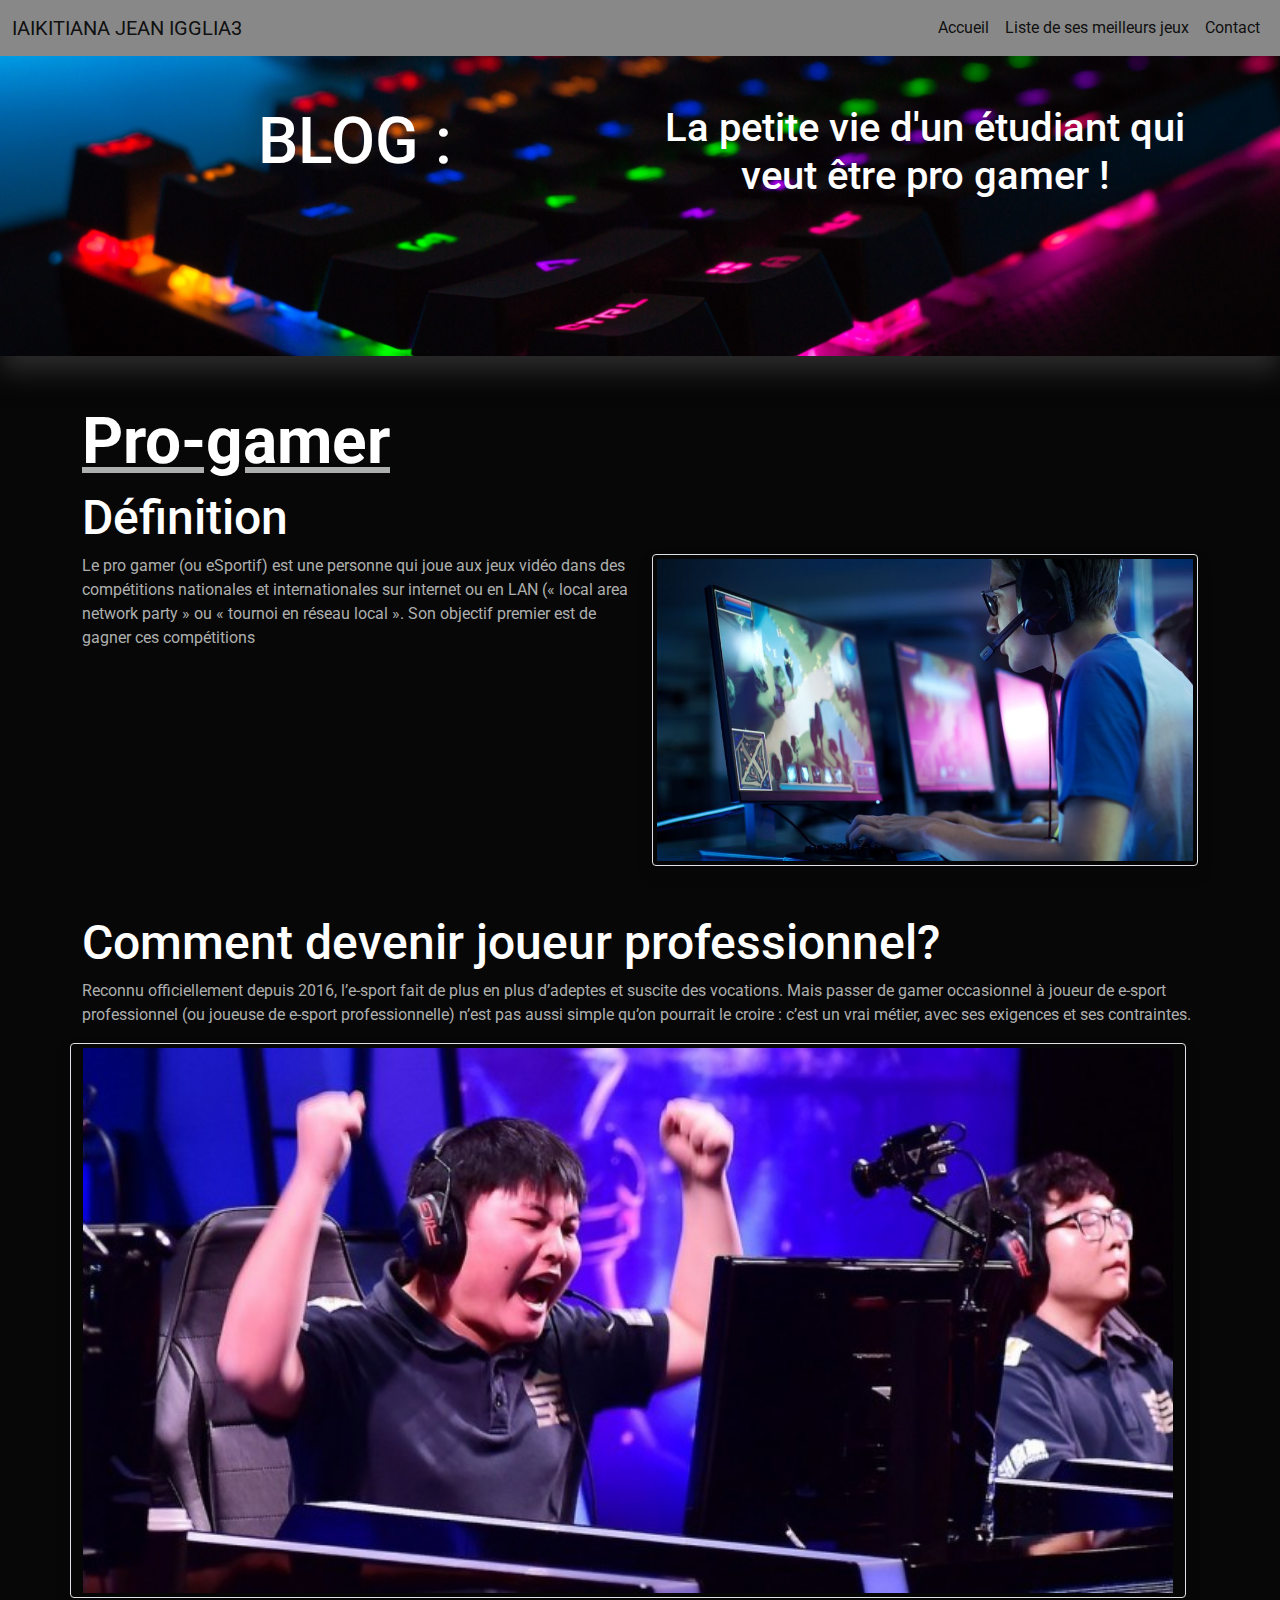
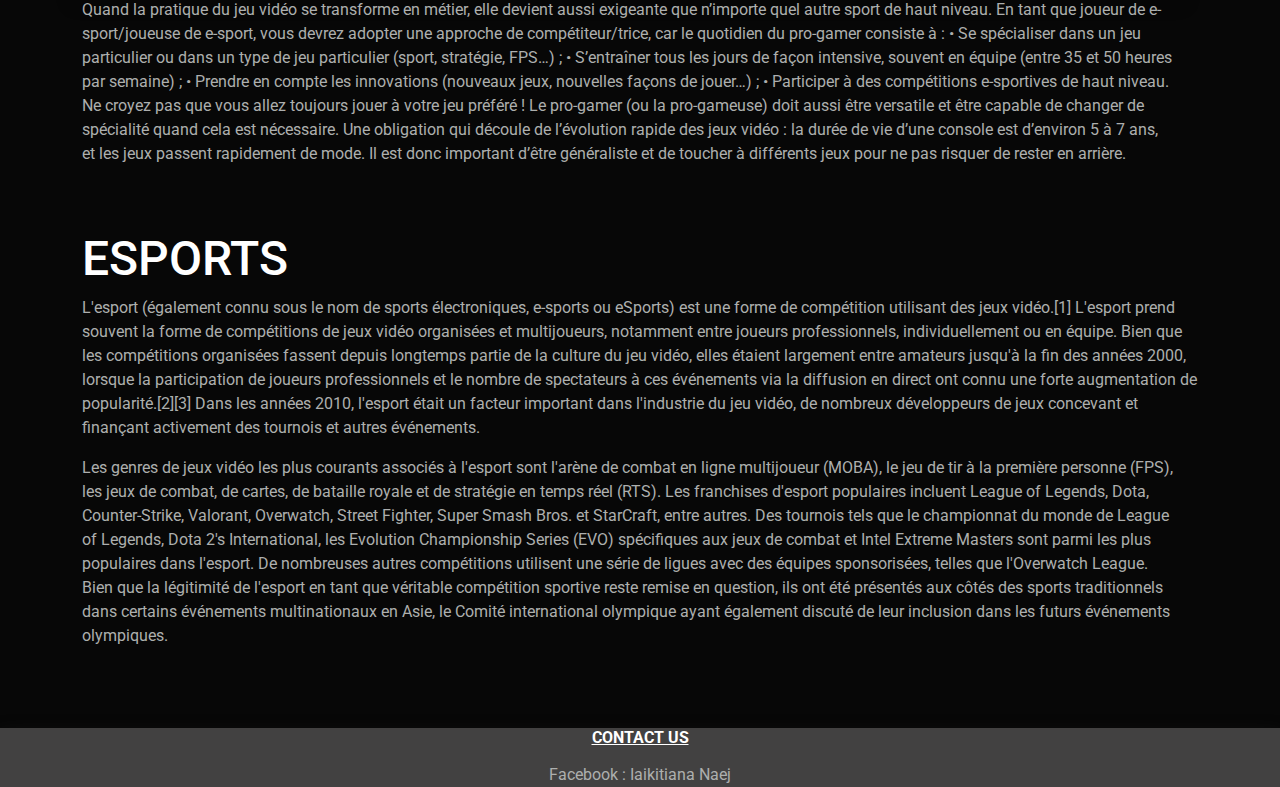
<file: blog/index.html>
<!DOCTYPE html>
<html lang="en">
<head>
    <meta charset="UTF-8">
    <meta http-equiv="X-UA-Compatible" content="IE=edge">
    <meta name="viewport" content="width=device-width, initial-scale=1.0">
    <link rel="stylesheet" href="css/bootstrap.min.css">
    <link rel="stylesheet" href="css/style.css">
    <title>Iaiky blog</title>
</head>
<body>
    <nav class="navbar navbar-expand-lg navbar-light bg-light">
        <div class="container-fluid">
            <div>
                <a class="navbar-brand" href="#">IAIKITIANA JEAN IGGLIA3</a>
            </div>
             <div>
                 <button class="navbar-toggler" type="button" data-bs-toggle="collapse" data-bs-target="#navbarColor03" aria-controls="navbarColor03" aria-expanded="false" aria-label="Toggle navigation">
                    <span class="navbar-toggler-icon"></span>
                </button>
            
                <div class="collapse navbar-collapse" id="navbarColor03">
                    <ul class="navbar-nav me-auto">
                    <li class="nav-item">
                        <a class="nav-link active" href="#1">Accueil
                        <span class="visually-hidden">(current)</span>
                        </a>
                    </li>
                    <li class="nav-item">
                        <a class="nav-link active" href="jeux.html">Liste de ses meilleurs jeux 
                        <span class="visually-hidden">(current)</span>
                        </a>
                    </li>
                    <li class="nav-item">
                        <a class="nav-link active" href="#">Contact
                        <span class="visually-hidden">(current)</span>
                        </a>
                    </li>
               
             </div>   
                
          </div>
        </div>
      </nav>
      <div class="banner">
        <div class="container h-100">
            <div class="align-item-center">
                <div class=" text-center tete pt-5">
                    <div class="row">
                        <h1 class="col-md-6">BLOG :</h1>
                        <h3 class="col-md-6">La petite vie d'un étudiant qui veut être pro gamer !</h3>
                    </div>
                    
                </div>
            </div>
        </div> 
    </div>
    <div>
        <div class="container">
            <U><h1 class="mt-5" id="1"><strong>Pro-gamer</strong></h1></U>
              <h2>Définition</h2>  
                <div class="row">
                    <div class="col-md-6">
                        Le pro gamer (ou eSportif) est une personne qui joue aux jeux vidéo dans des compétitions nationales et internationales sur internet ou en LAN (« local area network party » ou « tournoi en réseau local ». Son objectif premier est de gagner ces compétitions
                    </div>
                    <div class="col-md-6"> <img src="image/strategie-pro-gamer.jpg" class="img-responsive img-thumbnail shadow"></div> 
                    </div> 
                </br></br>
                    <h2>Comment devenir joueur professionnel? </h2>  
              <div class="row">
                  
              </div> 
              <div class="row">
                <p>Reconnu officiellement depuis 2016, l’e-sport fait de plus en plus d’adeptes et suscite des vocations. Mais passer de gamer occasionnel à joueur de e-sport professionnel (ou joueuse de e-sport professionnelle) n’est pas aussi simple qu’on pourrait le croire : c’est un vrai métier, avec ses exigences et ses contraintes.</p>
                
                <div class="row"><img src="image/Jian-Zihao-Uzi-pro-gamer-728x364.jpg" class="img-responsive img-thumbnail shadow"></div>
                
              </br></br>
                <div class="row"><p>Quand la pratique du jeu vidéo se transforme en métier, elle devient aussi exigeante que n’importe quel autre sport de haut niveau. En tant que joueur de e-sport/joueuse de e-sport, vous devrez adopter une approche de compétiteur/trice, car le quotidien du pro-gamer consiste à :
                    • Se spécialiser dans un jeu particulier ou dans un type de jeu particulier (sport, stratégie, FPS…) ;
                    • S’entraîner tous les jours de façon intensive, souvent en équipe (entre 35 et 50 heures par semaine) ;
                    • Prendre en compte les innovations (nouveaux jeux, nouvelles façons de jouer…) ;
                    • Participer à des compétitions e-sportives de haut niveau. Ne croyez pas que vous allez toujours jouer à votre jeu préféré ! Le pro-gamer (ou la pro-gameuse) doit aussi être versatile et être capable de changer de spécialité quand cela est nécessaire. Une obligation qui découle de l’évolution rapide des jeux vidéo : la durée de vie d’une console est d’environ 5 à 7 ans, et les jeux passent rapidement de mode. Il est donc important d’être généraliste et de toucher à différents jeux pour ne pas risquer de rester en arrière.</p></div>
              </div>
            
            </br></br>
            <h2>ESPORTS </h2>  
      <div class="row">
          
      </div> 
      <div class="row">
        <p>L'esport (également connu sous le nom de sports électroniques, e-sports ou eSports) est une forme de compétition utilisant des jeux vidéo.[1] L'esport prend souvent la forme de compétitions de jeux vidéo organisées et multijoueurs, notamment entre joueurs professionnels, individuellement ou en équipe. Bien que les compétitions organisées fassent depuis longtemps partie de la culture du jeu vidéo, elles étaient largement entre amateurs jusqu'à la fin des années 2000, lorsque la participation de joueurs professionnels et le nombre de spectateurs à ces événements via la diffusion en direct ont connu une forte augmentation de popularité.[2][3] Dans les années 2010, l'esport était un facteur important dans l'industrie du jeu vidéo, de nombreux développeurs de jeux concevant et finançant activement des tournois et autres événements.</p>
        <div class="row">
            <p>Les genres de jeux vidéo les plus courants associés à l'esport sont l'arène de combat en ligne multijoueur (MOBA), le jeu de tir à la première personne (FPS), les jeux de combat, de cartes, de bataille royale et de stratégie en temps réel (RTS). Les franchises d'esport populaires incluent League of Legends, Dota, Counter-Strike, Valorant, Overwatch, Street Fighter, Super Smash Bros. et StarCraft, entre autres. Des tournois tels que le championnat du monde de League of Legends, Dota 2's International, les Evolution Championship Series (EVO) spécifiques aux jeux de combat et Intel Extreme Masters sont parmi les plus populaires dans l'esport. De nombreuses autres compétitions utilisent une série de ligues avec des équipes sponsorisées, telles que l'Overwatch League. Bien que la légitimité de l'esport en tant que véritable compétition sportive reste remise en question, ils ont été présentés aux côtés des sports traditionnels dans certains événements multinationaux en Asie, le Comité international olympique ayant également discuté de leur inclusion dans les futurs événements olympiques.
            </p>
            <p></p>
        </div>
      </div>
        </div>
    </div>
    <footer>
        <div class="mt-5 text-center">
            <h6><strong><u>CONTACT US</u></strong></h6>
            <div class="mt-3">
                <i class="fa fa-facebook-official fa-1x mr-2"></i><span class="mr-5">Facebook : Iaikitiana Naej</span>
       
            </div>
        </div>
    </footer>

</body>
</html>
</file>
<file: blog/css/style.css>
body{
    background-color: #070707;
    height: auto;
    /*box-shadow: 0 15px 25px rgba(80, 79, 79, 0.5);*/
  }
  .banner{
    width: 100%;
    height: 300px;
    background-image: url("../image/clavier.jpg");
    background-size: cover;
    background-position: center;
    background-repeat: no-repeat;
    box-shadow: 0 15px 25px rgba(80, 79, 79, 0.5);
    background-blend-mode: darken;
  }
  .tete{
    color: rgb(0, 0, 0);
  }
  footer{
    background-color: rgb(66, 65, 65);
    text-decoration-color: #070707;
    box-shadow: 0 15px 25px rgba(80, 79, 79, 0.5);
  }
</file>
